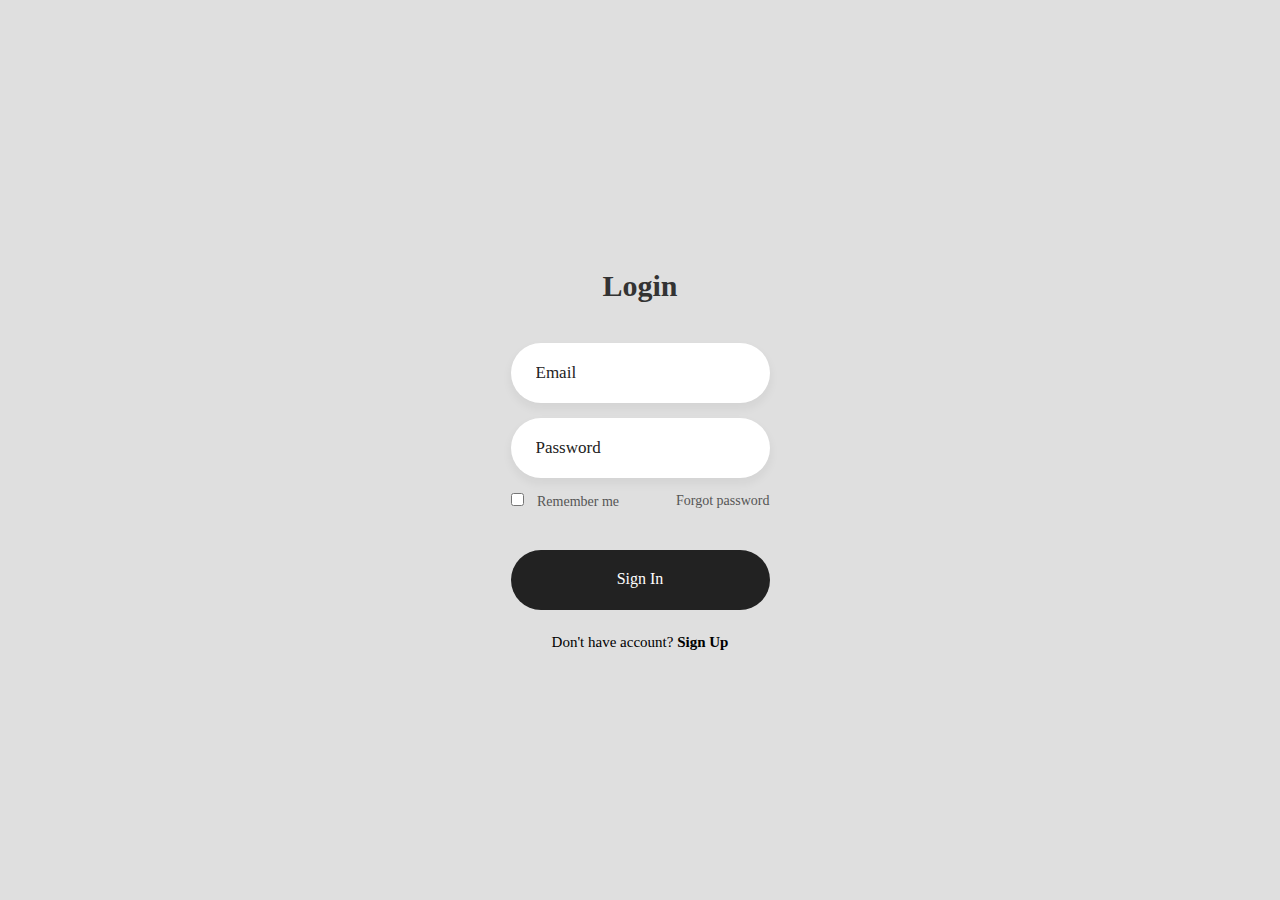
<file: Web.html>
<!DOCTYPE html>
<html lang="en">
<head>
    <meta charset="UTF-8">
    <meta name="viewport" content="width=device-width, initial-scale=1.0">
    <link rel="stylesheet" href="style.css">
    <title>Login | Queency</title>
</head>
<body>
    <Div class="login_box">
        <Div class="login-header">
            <header>Login</header>
        </Div>
        <div class="input-box">
            <input type="text" Class="input-field" placeholder="Email" autocomplete="off" required>
        </div>
        <div class="input-box">
            <input type="password" Class="input-field" placeholder="Password" autocomplete="off" required>
        </div>
        <div class="forgot">
            <section>
                <input type="checkbox" id="check">
                <label for="check">Remember me</label>
            </section>
            <section>
                <a href="#">Forgot password</a>
            </section>
        </div>
        <div class="input-submit">
            <button class="submit-btn" id="submit"></button>
            <label for="submit">Sign In</label>
        </div>
        <div class="sign-up-link">
            <p>Don't have account? <a href="#">Sign Up</a></p>
        </div>
    </Div>
</body>
</html>
</file>
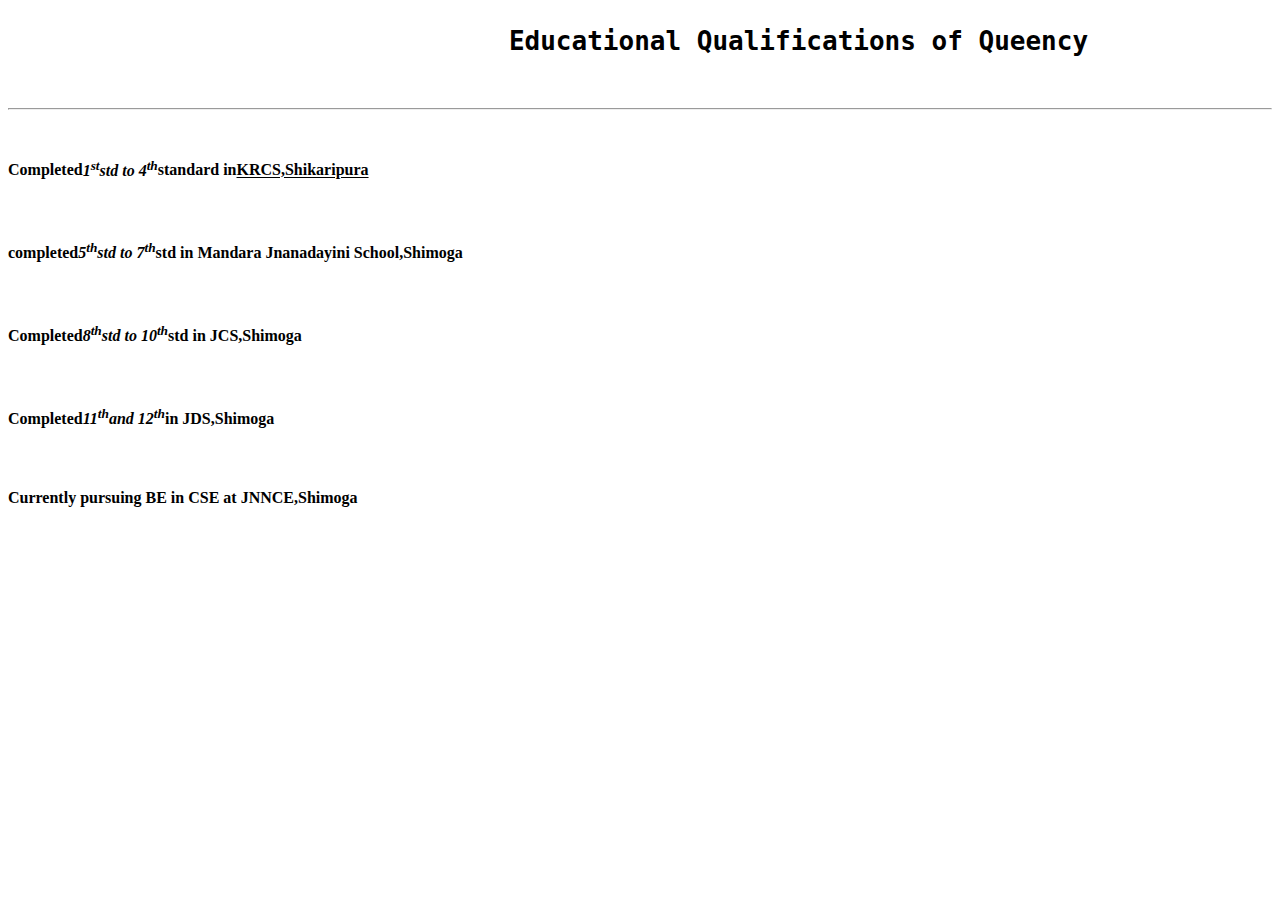
<file: portfolio.html/Project/education.html>
<!DOCTYPE html>
<html lang="en">
<head>
    <meta charset="UTF-8">
    <meta name="viewport" content="width=device-width, initial-scale=1.0">
    <title>Document</title>
</head>
<body>
<h1><pre>                                Educational Qualifications of Queency         </pre></h1>
<br />
<hr />
<br />
<h4>Completed<i>1<sup>st</sup>std to 4<sup>th</sup></i>standard in<bold><u>KRCS,Shikaripura</bold></u></h4>
<br />
<h4>completed<i>5<sup>th</sup>std to 7<sup>th</sup></i>std in Mandara Jnanadayini School,Shimoga</h4>
<br />
<h4>Completed<i>8<sup>th</sup>std to 10<sup>th</sup></i>std in JCS,Shimoga</h4>
<br />
<h4>Completed<i>11<sup>th</sup>and 12<sup>th</sup></i>in JDS,Shimoga</h4>
<br />
<h4>Currently pursuing BE in CSE at JNNCE,Shimoga</h3>
<br />
</body>
</html>
</file>
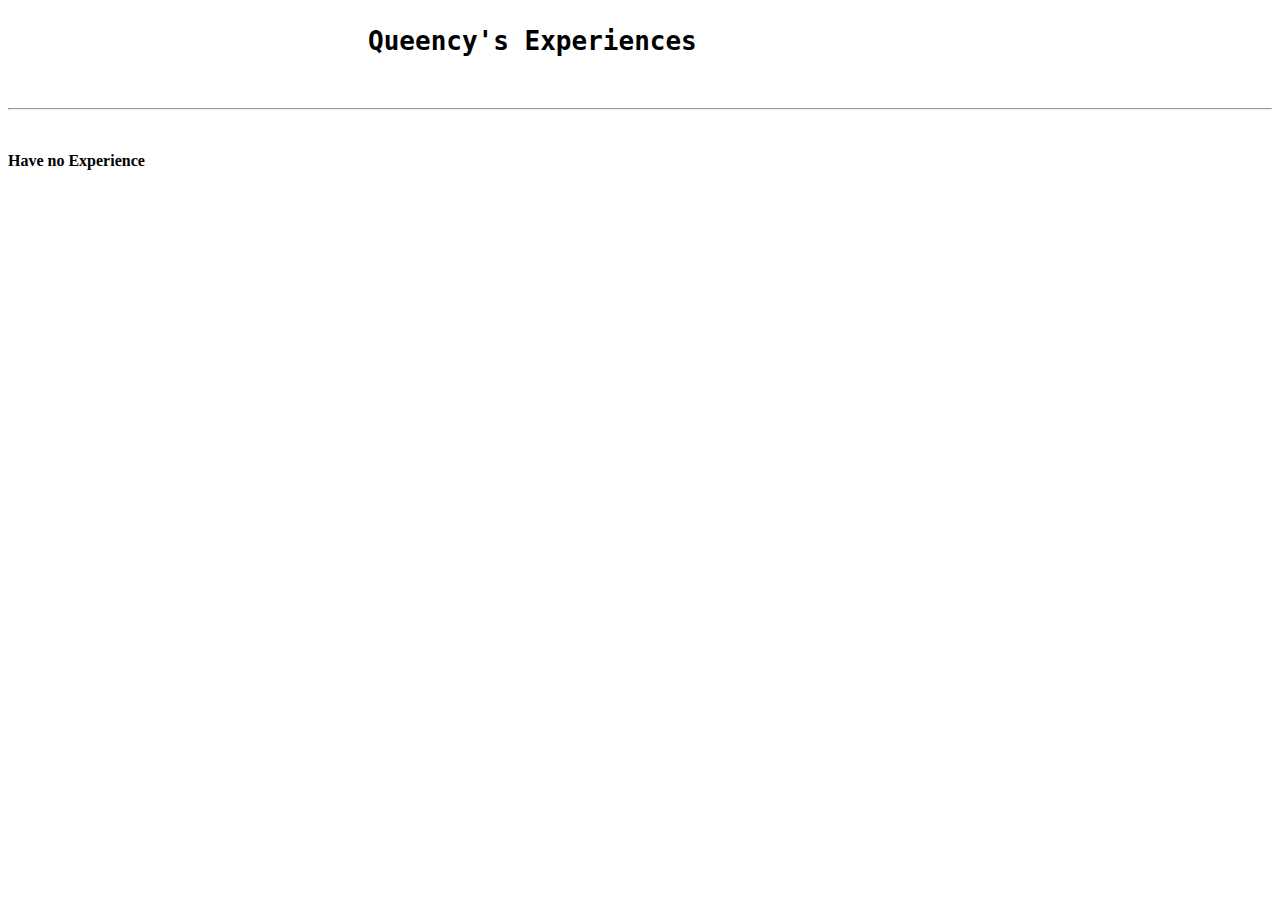
<file: portfolio.html/Project/experience.html>
<!DOCTYPE html>
<html lang="en">
<head>
    <meta charset="UTF-8">
    <meta name="viewport" content="width=device-width, initial-scale=1.0">
    <title>Document</title>
</head>
<body>
    <h1><pre>                       Queency's Experiences                   </pre></h1>
    <br />
    <hr />
    <br />
    <p><b>Have no Experience</b></p>
</body>
</html>
</file>
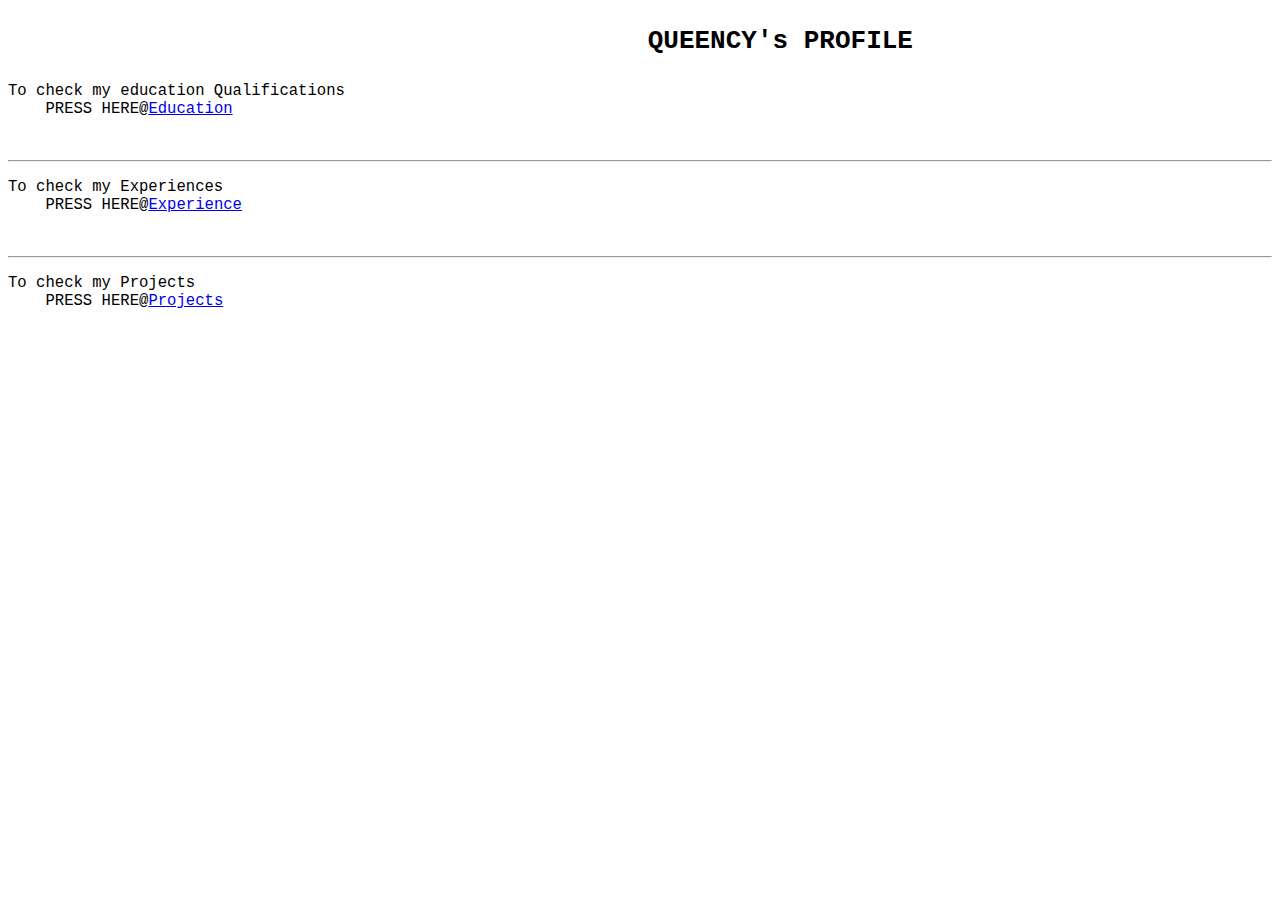
<file: portfolio.html/Project/homepage.html>
<!DOCTYPE html>
<html lang="en">
<head>
    <meta charset="UTF-8">
    <meta name="viewport" content="width=device-width, initial-scale=1.0">
    <title>Document</title>
</head>
<body>
    <h1><pre>                                         QUEENCY's PROFILE                                   </pre></h1>
    <p><pre><big>To check my education Qualifications
    PRESS HERE@<a href="/portfolio.html/Project/education.html">Education</big></a></pre></p>
    <br />
    <hr />
    <p><pre><big>To check my Experiences
    PRESS HERE@<a href="/portfolio.html/Project/experience.html">Experience</big></a></pre></p>
    <br />
    <hr />
    <p><pre><big>To check my Projects 
    PRESS HERE@<a href="/portfolio.html/Project/projects.html">Projects</big></a></pre></p>
    <br />
</body>
</html>
</file>
<file: style.css>
@import url('http://127.0.0.1:5500/Web.html');

*{
    margin: 0;
    padding: 0;
    box-sizing: border-box;
    font-family: 'Poppins','sans-serif';
}
body{
    display: flex;
    justify-content: center;
    align-items: center;
    min-height: 100vh;
    background: #dfdfdf;
}
.login-box{
    display: flex;
    justify-content: center;
    flex-direction: column;
    width: 440px;
    height: 480px;
    padding: 30px;
}
.login-header{
    text-align: center;
    margin: 20px 0 40px 0;
}
.login-header header{
    color: #333;
    font-size: 30px;
    font-weight: 600;
}
.input-box .input-field{
    width: 100%;
    height: 60px;
    font-size: 17px;
    padding: 0 25px;
    margin-bottom: 15px;
    border-radius: 30px;
    border: none;
    box-shadow: 0px 5px 10px 1px rgba(0,0,0,0.05);
    outline: none;
    transition: .3s;
}
::placeholder{
    font-weight: 500;
    color: #222;
}
.input-field:focus{
    width: 105%;
}
.forgot{
    display: flex;
    justify-content: space-between;
    margin-bottom: 40px;
}
section{
    dislay: flex;
    align-items: center;
    font-size: 14px;
    color: #555;
}
#check{
    margin-right: 10px;
}
a{
    text-decoration: none;
}
a:hover{
    text-decoration: underline;
}
section a{
    color: #555;
}
.input-submit{
    position: relative;
}
.submit-btn{
    width: 100%;
    height: 60px;
    background: #222;
    border: none;
    border-radius: 30px;
    cursor: pointer;
    transition: .3s;
}
.input-submit label{
    position: absolute;
    top: 45%;
    left: 50%;
    color: #fff;
    -webkit-transform: translate(-50%,-50%);
    -ms-transform: translate(-50%,-50%);
    transform: translate(-50%,-50%);
    cursor: pointer;
}
.submit-btn:hover{
    background: #000;
    transform: scale(1.05,1);
}
.sign-up-link{
    text-align: center;
    font-size: 15px;
    margin-top: 20px;
}
.sign-up-link a{
    color: #000;
    font-weight: 600;
}
</file>
